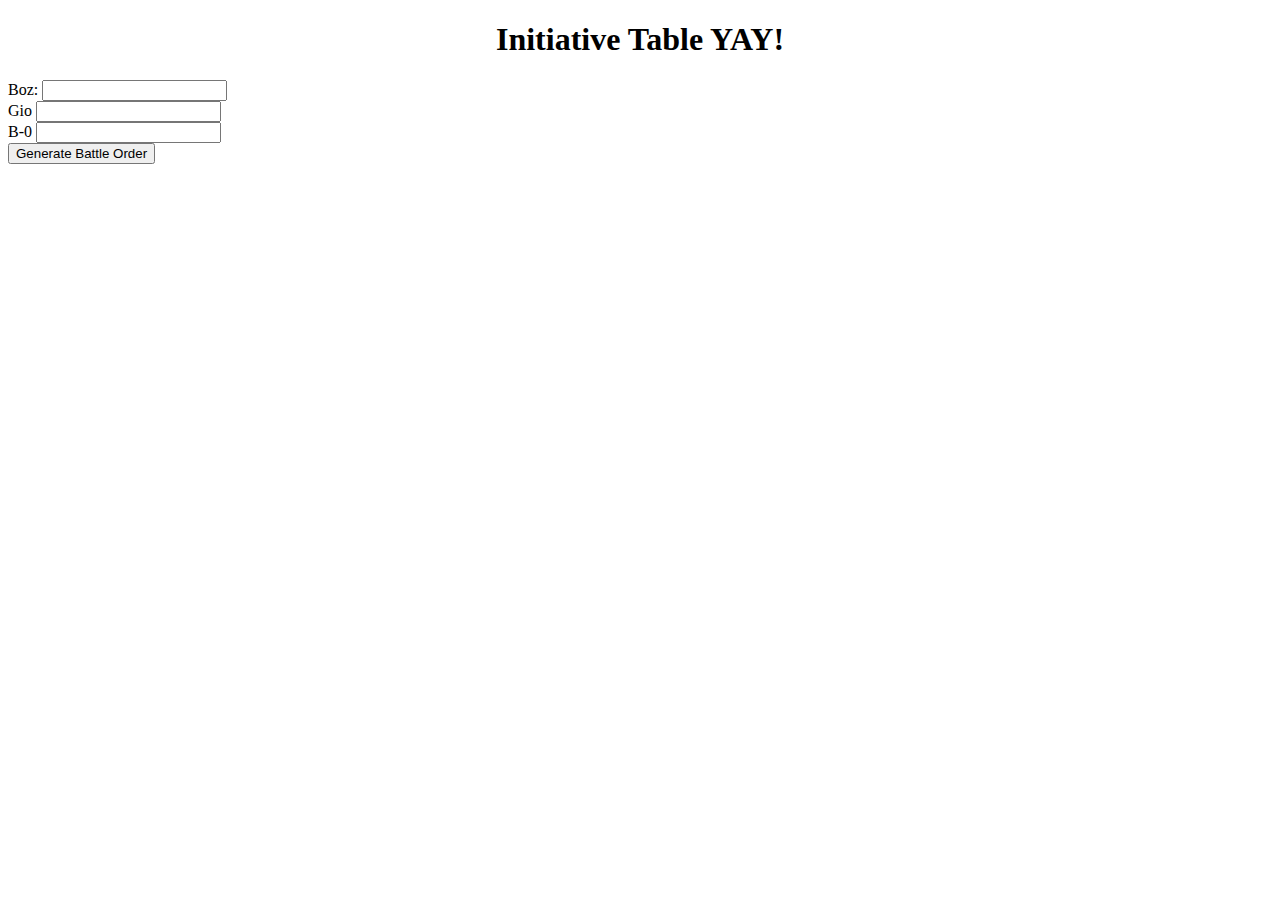
<file: dungeonAssistant/HTML/SWDD website/battlestart.html>
<!DOCTYPE html>
<html>
  <meta charset="UTF-8" />
  <meta name="viewport" content="width=device-width, initial-scale=1.0" />
  <head>
    <title>Initiative Table</title>
    <h1 style="text-align: center">Initiative Table YAY!</h1>
  </head>
  <body>
    <label for="bozinit">Boz:</label>
    <input type="number" id="bozinit" />
    <br />
    <label for="gioinit">Gio</label>
    <input type="number" id="gioinit" />
    <br />
    <label for="B-0init">B-0</label>
    <input type="number" id="B-0init" />
    <br />
    <button onclick="generateBattleOrder()">Generate Battle Order</button>
    <p id="result"></p>

    <script>
      function generateBattleOrder() {
        var bozInit = parseInt(document.getElementById("bozinit").value, 10);
        var gioInit = parseInt(document.getElementById("gioinit").value, 10);
        var b0Init = parseInt(document.getElementById("B-0init").value, 10);

        var initiatives = [
          { name: "Boz", value: bozInit },
          { name: "Gio", value: gioInit },
          { name: "B-0", value: b0Init },
        ];

        initiatives.sort(function (a, b) {
          return b.value - a.value;
        });

        var resultText = "Battle Order: ";
        for (var i = 0; i < initiatives.length; i++) {
          resultText +=
            initiatives[i].name + " (" + initiatives[i].value + "), ";
        }
        resultText = resultText.slice(0, -2); // Remove the trailing comma and space

        document.getElementById("result").innerText = resultText;
      }
    </script>
  </body>
</html>
</file>
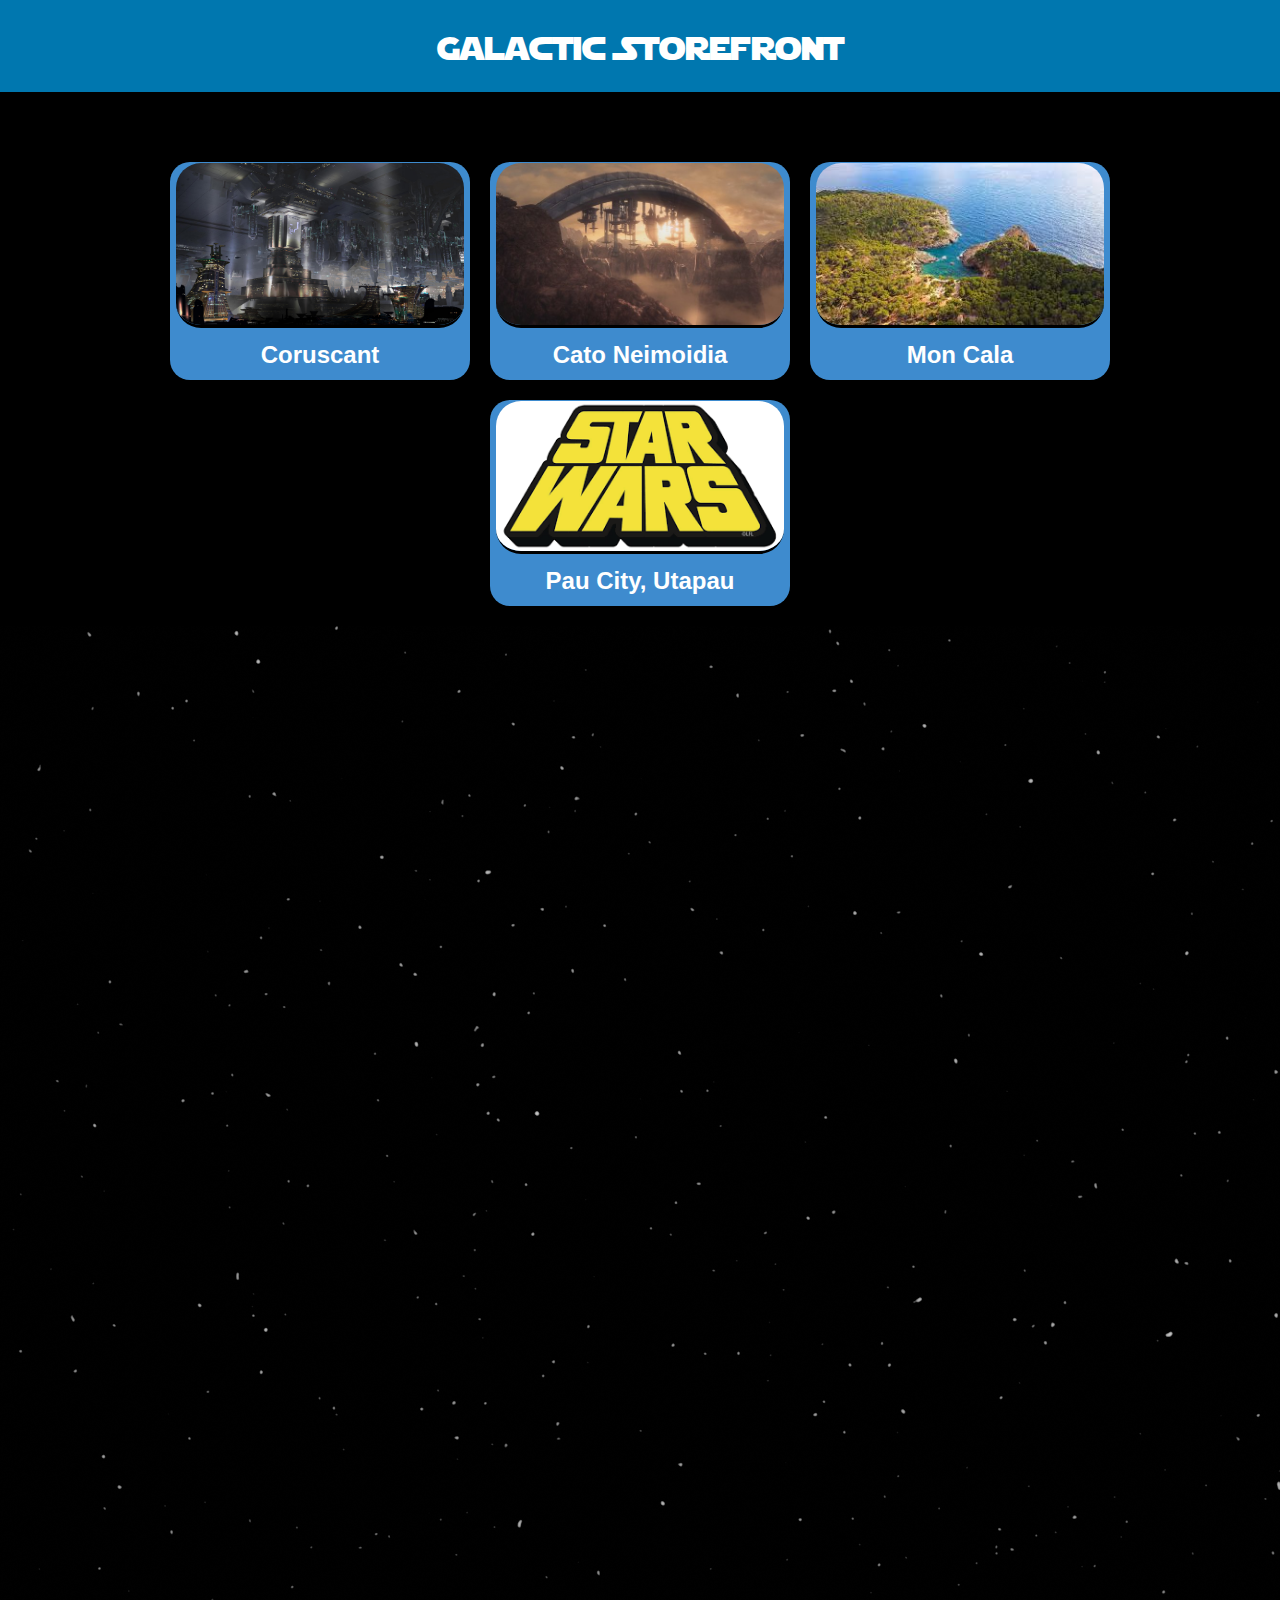
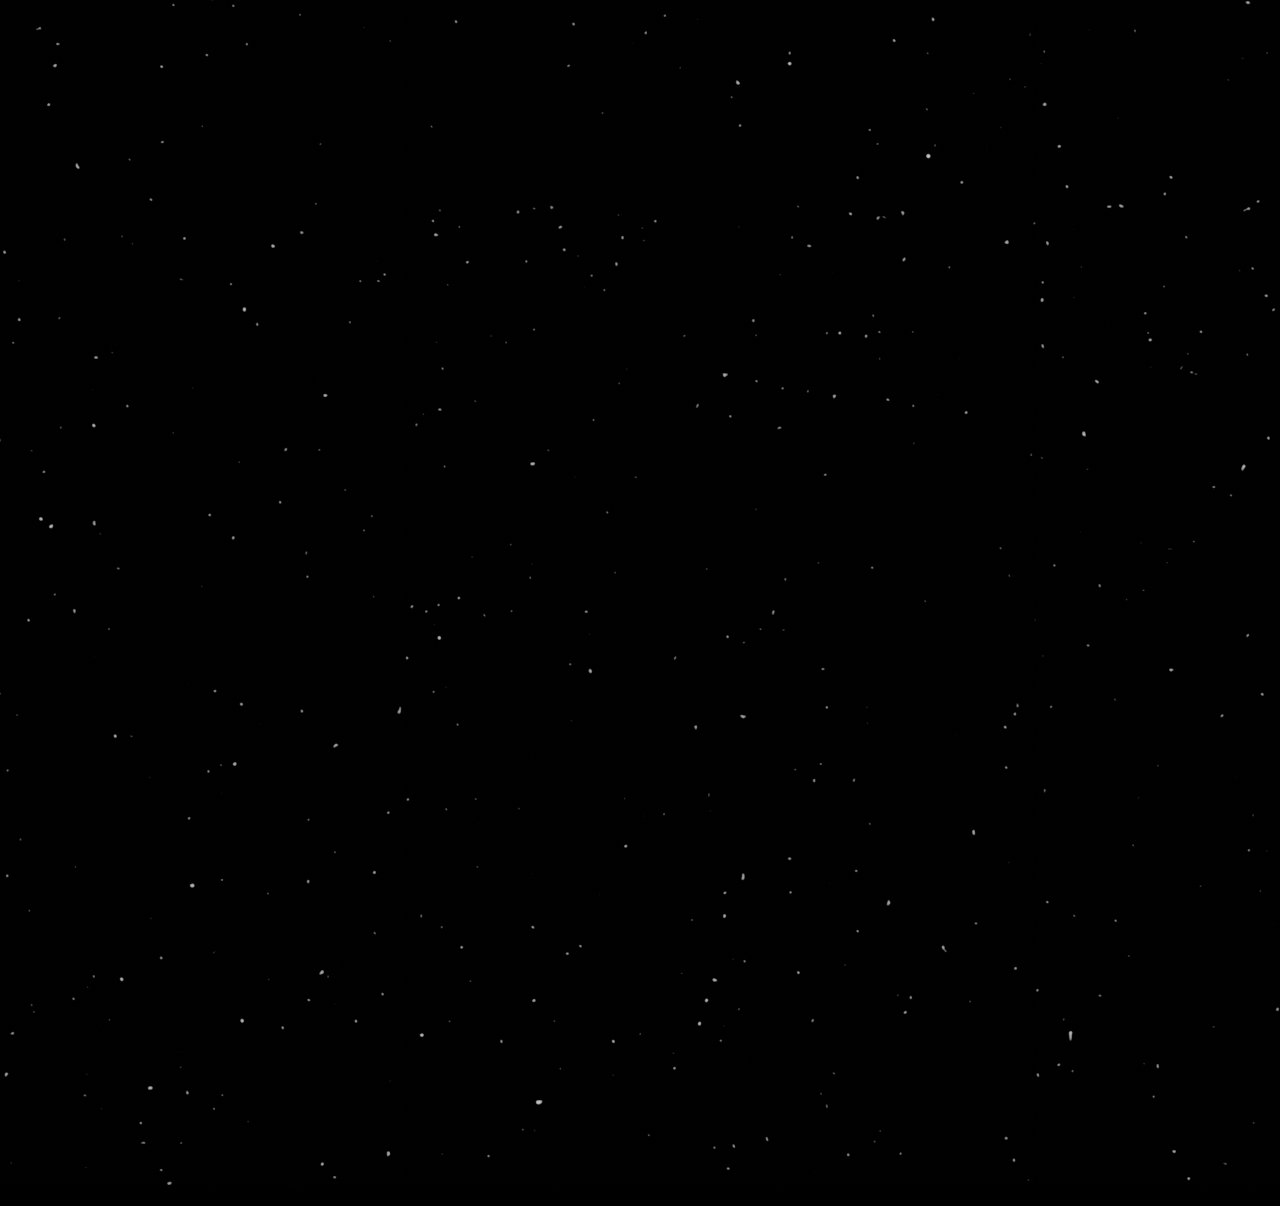
<file: dungeonAssistant/HTML/SWDD website/shopping.html>
<!DOCTYPE html>
<html lang="en">
  <head>
    <meta charset="UTF-8" />
    <meta name="viewport" content="width=device-width, initial-scale=1.0" />
    <title>Galactic Storefront</title>
    <style>
      body {
        background-color: black;
        font-family: Arial, sans-serif;
        color: white;
        margin: 0;
        padding: 0;
      }

      .header-main {
        background-color: rgb(0, 119, 175);
        padding: 20px;
        text-align: center;
        color: white;
        font-size: 2rem;
        margin-bottom: 50px;
        font-family: star jedi;
      }

      .buttonCollection {
        display: flex;
        flex-wrap: wrap;
        justify-content: center;
        gap: 20px;
        padding: 20px;
        justify-content: center;
      }

      .locationBox {
        background-color: rgb(62, 139, 206);
        border: none;
        border-radius: 20px;
        overflow: hidden;
        transition: transform 0.3s ease;
        text-align: center;
        width: 300px;
        cursor: pointer;
        color: white;
        justify-content: center;
      }

      .locationBox img {
        width: 100%;
        height: auto;
        border-bottom: 3px solid black;
        border-radius: 25px;
      }

      .locationBox h1 {
        margin: 10px 0;
        font-size: 1.5rem;
      }

      .locationBox:hover {
        transform: scale(1.05);
        background-color: brown;
      }

      .cover {
        width: 100%;
        height: 100%;
      }

      @font-face {
        font-family: "star jedi";
        src: url(fonts/Starjedi.ttf);
      }
    </style>
  </head>
  <body>
    <div class="cover">
      <div class="header-main">Galactic Storefront</div>

      <div class="buttonCollection" onclick="//Open Coruscant shop">
        <button class="locationBox">
          <img src="website images/Level1313.jpg" alt="Coruscant" />
          <h1>Coruscant</h1>
        </button>

        <button class="locationBox" onclick="//open Cato Neimoidia">
          <img src="website images/Cato Nemoidia.jpeg" alt="Cato Neimoidia" />
          <h1>Cato Neimoidia</h1>
        </button>

        <button class="locationBox" onclick="//open Mon Cala shop">
          <img src="website images/beach.jpeg" alt="Mon Cala" />
          <h1>Mon Cala</h1>
        </button>

        <button class="locationBox" onclick="//open Utapau shop">
          <img src="website images/StarWarslogo.png" alt="Utapau" />
          <h1>Pau City, Utapau</h1>
        </button>
        <img src="./website images/Homepage_Background.png" src="asdf" />
      </div>
    </div>

    <script>
      class Item {
        constructor(name, price, sellPrice, type, location, description) {
          this.name = name;
          this.price = price;
          this.sellPrice = sellPrice;
          this.type = type;
          this.location = location;
          this.description = description;
        }
        getName() {
          return this.name;
        }
        getPrice() {
          return this.price;
        }
        getSellPrice() {
          return this.sellPrice;
        }
        getType() {
          return this.type;
        }
        getLocation() {
          return this.location;
        }
        getDescription() {
          return this.description;
        }
        setName(n) {
          this.name = n;
        }
        setPrice(p) {
          this.price = p;
        }
        setSellPrice(sp) {
          this.sellPrice = sp;
        }
        setType(t) {
          this.type = type;
        }
        setLocation(l) {
          this.location = location;
        }
        setDescription(d) {
          this.description = description;
        }
      }
      const items = [
        new Item(
          "Jawa Juice",
          10,
          5,
          "Healing Item",
          "Coruscant",
          "A refreshing drink."
        ),
        new Item(
          "Map Scanner",
          100,
          50,
          "Tool",
          "Coruscant",
          "Helps you find your way."
        ),
        new Item(
          "Trackers",
          200,
          100,
          "Tech",
          "Coruscant",
          "Used for tracking objects."
        ),
        new Item(
          "Animal Feed",
          5,
          2,
          "Supply",
          "Coruscant",
          "Food for animals."
        ),
        new Item("Pod", 1000, 500, "Vehicle", "Coruscant", "A fast pod."),
        new Item(
          "Pod Engine",
          3000,
          1500,
          "Vehicle",
          "Coruscant",
          "Engine for a pod."
        ),
        new Item(
          "Pod cable",
          500,
          250,
          "Vehicle Part",
          "Coruscant",
          "Cable for a pod."
        ),

        new Item(
          "B1 head",
          50,
          25,
          "Part",
          "Cato Neimoidia",
          "Part of a B1 droid."
        ),
        new Item(
          "B1 body",
          100,
          50,
          "Part",
          "Cato Neimoidia",
          "Body of a B1 droid."
        ),
        new Item(
          "B1 arm",
          40,
          20,
          "Part",
          "Cato Neimoidia",
          "Arm of a B1 droid."
        ),
        new Item(
          "B1 leg",
          40,
          20,
          "Part",
          "Cato Neimoidia",
          "Leg of a B1 droid."
        ),
        new Item(
          "DL-44",
          500,
          250,
          "Weapon",
          "Cato Neimoidia",
          "Blaster pistol."
        ),
        new Item(
          "VibroBlade",
          150,
          75,
          "Weapon",
          "Cato Neimoidia",
          "A close-combat weapon."
        ),
        new Item(
          "B-1 Blaster",
          300,
          150,
          "Weapon",
          "Cato Neimoidia",
          "Blaster for B1 droids."
        ),
        new Item(
          "Magnoid charge",
          100,
          50,
          "Explosive",
          "Cato Neimoidia",
          "An explosive charge."
        ),

        new Item("Cart", 100, 50, "Vehicle", "Utapau", "A simple cart."),
        new Item(
          "Flying Cart",
          1000,
          500,
          "Vehicle",
          "Utapau",
          "A flying cart."
        ),
        new Item(
          "Thermal Charges",
          300,
          150,
          "Explosive",
          "Utapau",
          "High-impact explosives."
        ),
        new Item(
          "Magnoid Relays",
          250,
          125,
          "Part",
          "Utapau",
          "Relay for magnoid tech."
        ),
        new Item(
          "Dismantler",
          800,
          400,
          "Tool",
          "Utapau",
          "Used to dismantle devices."
        ),
      ];

      // Example usage
      items.forEach((item) => {
        console.log(
          `${item.getName()} (${item.getLocation()}): ${item.getDescription()}`
        );
      });
    </script>
  </body>
</html>
</file>
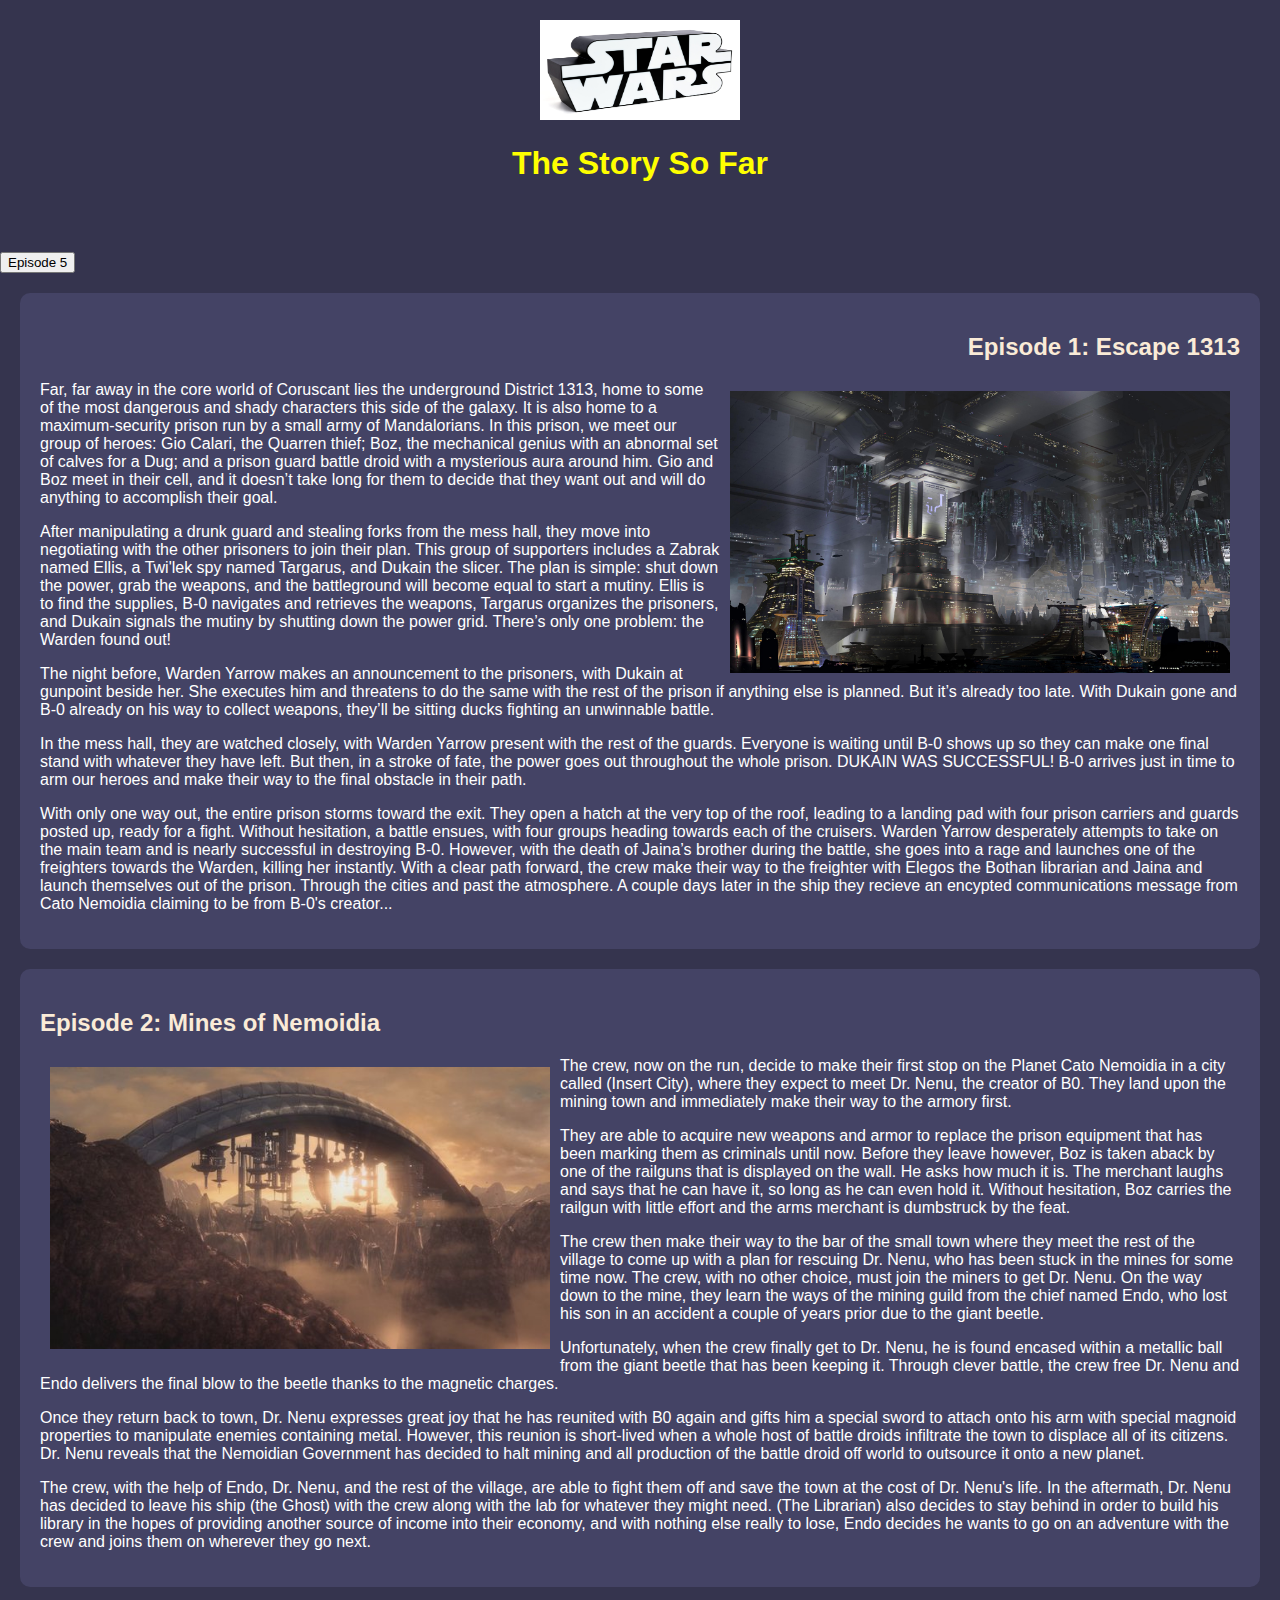
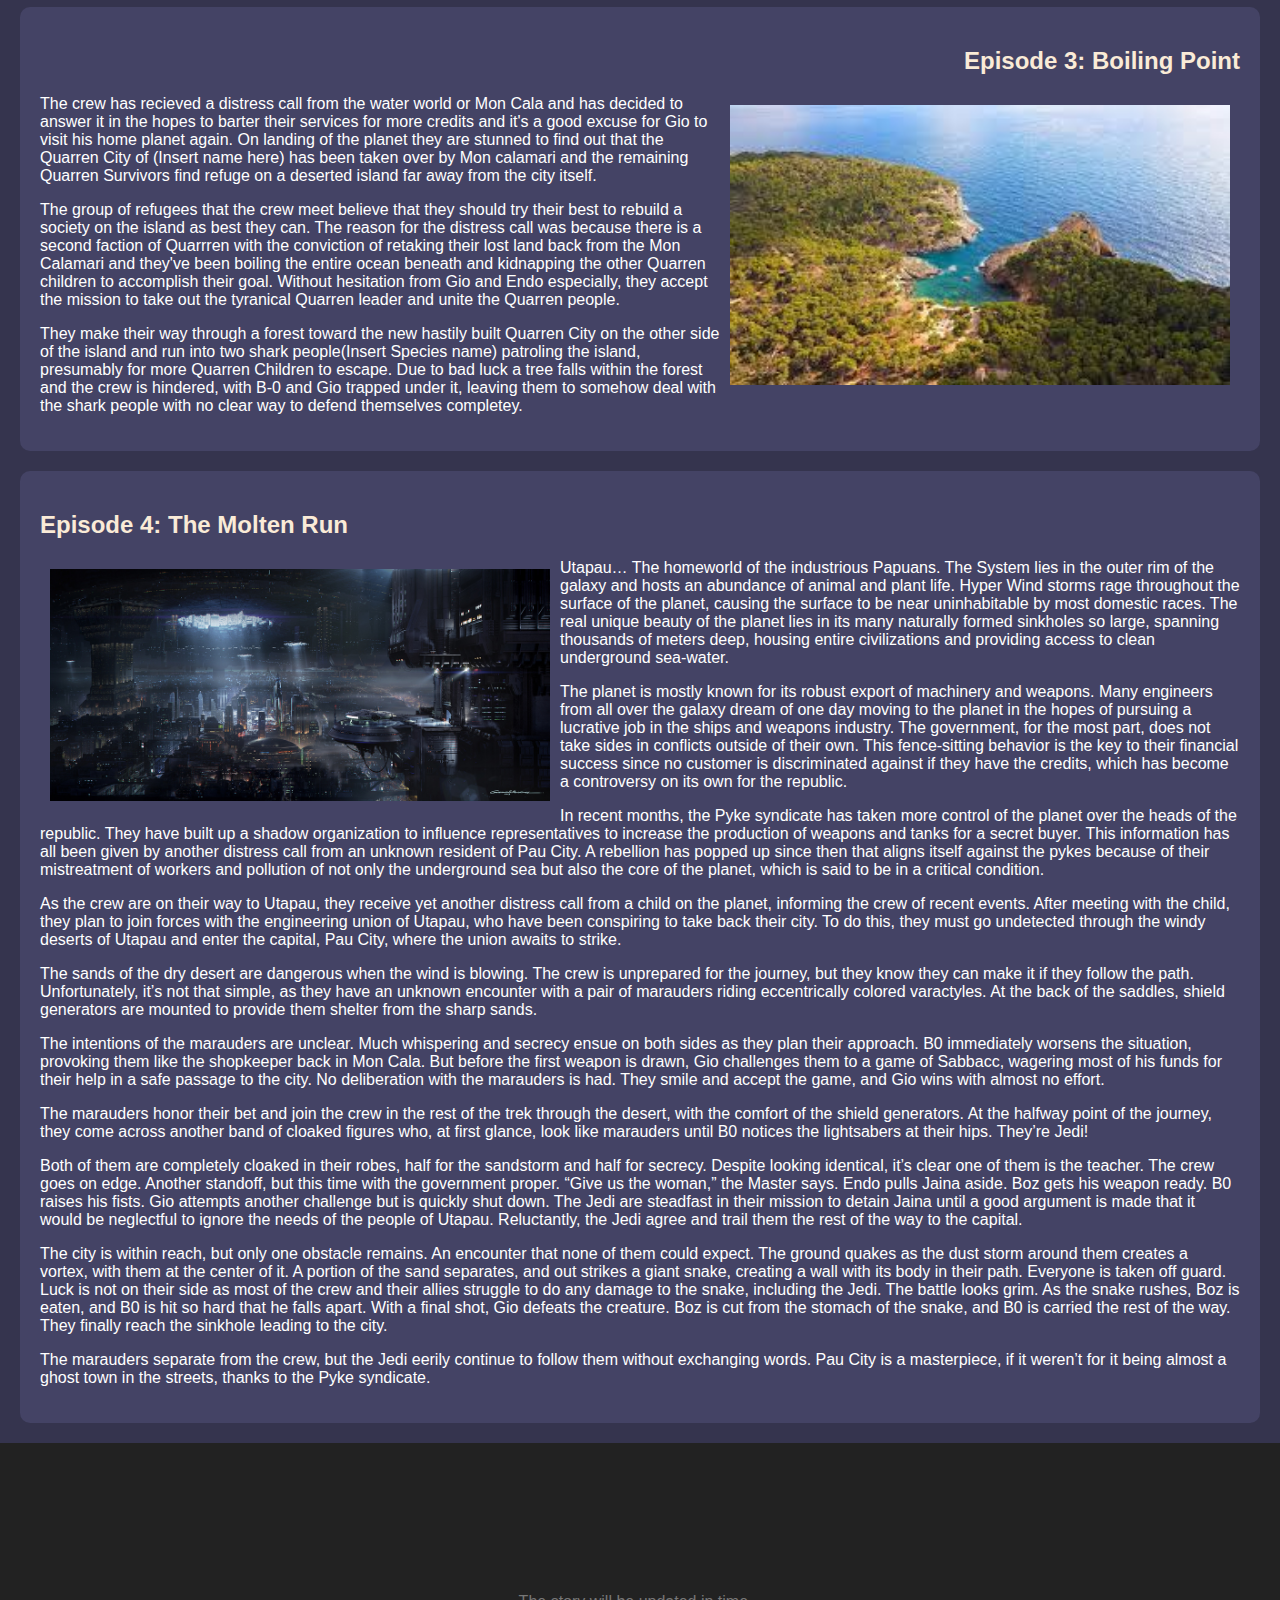
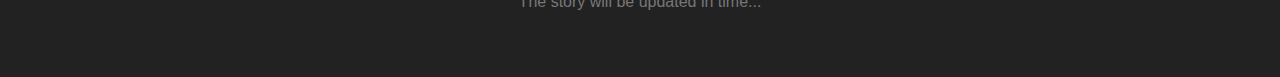
<file: dungeonAssistant/HTML/SWDD website/story.html>
<!DOCTYPE html>
<html lang="en">
  <head>
    <meta charset="UTF-8" />
    <meta name="viewport" content="width=device-width, initial-scale=1.0" />
    <title>The Story So Far</title>
    <style>
      body {
        background-color: #35344e;
        color: #ffffff;
        font-family: Arial, Helvetica, sans-serif;
        margin: 0;
        padding: 0;
      }
      header {
        text-align: center;
        padding: 20px;
      }
      header img {
        height: 100px;
        width: 200px;
      }
      .title {
        color: yellow;
        margin-bottom: 50px;
      }
      .episode {
        margin: 20px;
        padding: 20px;
        border-radius: 10px;
        background-color: #444365;
      }
      .episode h2 {
        color: antiquewhite;
      }
      .rightimage,
      .leftimage {
        margin: 10px;
        width: 500px;
        height: auto;
      }
      .rightimage {
        float: right;
      }
      .leftimage {
        float: left;
      }
      .clearfix {
        overflow: auto;
      }
      footer {
        text-align: center;
        padding: 50px;
        background-color: #222;
        color: #777;
      }
      .highlight {
        background-color: yellow;
        color: black;
      }
    </style>
  </head>
  <body>
    <header>
      <img src="./website images/Star Wars LOGO.jpeg" alt="The Star Wars logo for the campaign"/>
      <h1 class="title">The Story So Far</h1>
    </header>
    <button onclick="">Episode 5</button>
    <section class="episode clearfix">
      <h2 style="text-align: right">Episode 1: Escape 1313</h2>
      <img
        class="rightimage"
        src="./website images/Level1313.jpg"
        alt="An image of the underworld 1313 Coruscant"
      />
      <p>
        Far, far away in the core world of Coruscant lies the underground
        District 1313, home to some of the most dangerous and shady characters
        this side of the galaxy. It is also home to a maximum-security prison
        run by a small army of Mandalorians. In this prison, we meet our group
        of heroes: Gio Calari, the Quarren thief; Boz, the mechanical genius
        with an abnormal set of calves for a Dug; and a prison guard battle
        droid with a mysterious aura around him. Gio and Boz meet in their cell,
        and it doesn’t take long for them to decide that they want out and will
        do anything to accomplish their goal.
      </p>
      <p>
        After manipulating a drunk guard and stealing forks from the mess hall,
        they move into negotiating with the other prisoners to join their plan.
        This group of supporters includes a Zabrak named Ellis, a Twi'lek spy
        named Targarus, and Dukain the slicer. The plan is simple: shut down the
        power, grab the weapons, and the battleground will become equal to start
        a mutiny. Ellis is to find the supplies, B-0 navigates and retrieves the
        weapons, Targarus organizes the prisoners, and Dukain signals the mutiny
        by shutting down the power grid. There’s only one problem: the Warden
        found out!
      </p>
      <p>
        The night before, Warden Yarrow makes an announcement to the prisoners,
        with Dukain at gunpoint beside her. She executes him and threatens to do
        the same with the rest of the prison if anything else is planned. But
        it’s already too late. With Dukain gone and B-0 already on his way to
        collect weapons, they’ll be sitting ducks fighting an unwinnable battle.
      </p>
      <p>
        In the mess hall, they are watched closely, with Warden Yarrow present
        with the rest of the guards. Everyone is waiting until B-0 shows up so
        they can make one final stand with whatever they have left. But then, in
        a stroke of fate, the power goes out throughout the whole prison. DUKAIN
        WAS SUCCESSFUL! B-0 arrives just in time to arm our heroes and make
        their way to the final obstacle in their path.
      </p>
      <p>
        With only one way out, the entire prison storms toward the exit. They
        open a hatch at the very top of the roof, leading to a landing pad with
        four prison carriers and guards posted up, ready for a fight. Without
        hesitation, a battle ensues, with four groups heading towards each of
        the cruisers. Warden Yarrow desperately attempts to take on the main
        team and is nearly successful in destroying B-0. However, with the death
        of Jaina’s brother during the battle, she goes into a rage and launches
        one of the freighters towards the Warden, killing her instantly. With a
        clear path forward, the crew make their way to the freighter with Elegos
        the Bothan librarian and Jaina and launch themselves out of the prison.
        Through the cities and past the atmosphere. A couple days later in the
        ship they recieve an encypted communications message from Cato Nemoidia
        claiming to be from B-0's creator...
      </p>
    </section>

    <section class="episode clearfix">
      <h2 style="text-align: left">Episode 2: Mines of Nemoidia</h2>
      <img class="leftimage" src="./website images/Cato Nemoidia.jpeg" alt="Cato Nemoidia" />
      <p>
        The crew, now on the run, decide to make their first stop on the Planet
        Cato Nemoidia in a city called (Insert City), where they expect to meet
        Dr. Nenu, the creator of B0. They land upon the mining town and
        immediately make their way to the armory first.
      </p>
      <p>
        They are able to acquire new weapons and armor to replace the prison
        equipment that has been marking them as criminals until now. Before they
        leave however, Boz is taken aback by one of the railguns that is
        displayed on the wall. He asks how much it is. The merchant laughs and
        says that he can have it, so long as he can even hold it. Without
        hesitation, Boz carries the railgun with little effort and the arms
        merchant is dumbstruck by the feat.
      </p>
      <p>
        The crew then make their way to the bar of the small town where they
        meet the rest of the village to come up with a plan for rescuing Dr.
        Nenu, who has been stuck in the mines for some time now. The crew, with
        no other choice, must join the miners to get Dr. Nenu. On the way down
        to the mine, they learn the ways of the mining guild from the chief
        named Endo, who lost his son in an accident a couple of years prior due
        to the giant beetle.
      </p>
      <p>
        Unfortunately, when the crew finally get to Dr. Nenu, he is found
        encased within a metallic ball from the giant beetle that has been
        keeping it. Through clever battle, the crew free Dr. Nenu and Endo
        delivers the final blow to the beetle thanks to the magnetic charges.
      </p>
      <p>
        Once they return back to town, Dr. Nenu expresses great joy that he has
        reunited with B0 again and gifts him a special sword to attach onto his
        arm with special magnoid properties to manipulate enemies containing
        metal. However, this reunion is short-lived when a whole host of battle
        droids infiltrate the town to displace all of its citizens. Dr. Nenu
        reveals that the Nemoidian Government has decided to halt mining and all
        production of the battle droid off world to outsource it onto a new
        planet.
      </p>
      <p>
        The crew, with the help of Endo, Dr. Nenu, and the rest of the village,
        are able to fight them off and save the town at the cost of Dr. Nenu's
        life. In the aftermath, Dr. Nenu has decided to leave his ship (the
        Ghost) with the crew along with the lab for whatever they might need.
        (The Librarian) also decides to stay behind in order to build his
        library in the hopes of providing another source of income into their
        economy, and with nothing else really to lose, Endo decides he wants to
        go on an adventure with the crew and joins them on wherever they go
        next.
      </p>
    </section>

    <section class="episode clearfix">
      <h2 style="text-align: right">Episode 3: Boiling Point</h2>
      <img
        class="rightimage"
        src="./website images/beach.jpeg"
        alt="An image of the underworld 1313 Coruscant"
      />
      <p>
        The crew has recieved a distress call from the water world or Mon Cala
        and has decided to answer it in the hopes to barter their services for
        more credits and it's a good excuse for Gio to visit his home planet again. On landing of the planet they are stunned 
        to find out that the Quarren City of (Insert name here) has been taken over by Mon calamari and the remaining Quarren 
        Survivors find refuge on a deserted island far away from the city itself.
      </p>
    </p>
      The group of refugees that the crew meet believe that they should try their best to rebuild a society on the island as best they can. 
      The reason for the distress call was because there is a second faction of Quarrren with the conviction of retaking their lost land
      back from the Mon Calamari and they've been boiling the entire ocean beneath and kidnapping the other Quarren children to accomplish their goal.
      Without hesitation from Gio and Endo especially, they accept the mission to take out the tyranical Quarren leader and unite the Quarren people.     
    </p>
    <p>
      They make their way through a forest toward the new hastily built Quarren City on the other side of the island and run into two shark people(Insert Species name)
      patroling the island, presumably for more Quarren Children to escape. Due to bad luck a tree falls within the forest and the crew
      is hindered, with B-0 and Gio trapped under it, leaving them to somehow deal with the shark people with no clear way to defend themselves
      completey. 
    </p>
    </section>

    <section class="episode clearfix">
      <h2 style="text-align: left">Episode 4: The Molten Run</h2>
      <img class="leftimage" src="./website images/underworld.jpeg" alt="Utapau" />
      <p>
        Utapau… The homeworld of the industrious Papuans. The System lies in the outer rim of the galaxy and hosts an abundance of animal and plant life. 
        Hyper Wind storms rage throughout the surface of the planet, causing the surface to be near uninhabitable by most domestic races. The real unique beauty of the planet lies in its many naturally formed sinkholes so large, spanning thousands of meters deep, housing entire civilizations and providing access to clean underground sea-water. 
    </p>
    
    <p>
        The planet is mostly known for its robust export of machinery and weapons. 
        Many engineers from all over the galaxy dream of one day moving to the planet in the hopes of pursuing a lucrative job in the ships and weapons industry. 
        The government, for the most part, does not take sides in conflicts outside of their own. This fence-sitting behavior is the key to their financial 
        success since no customer is discriminated against if they have the credits, which has become a controversy on its own for the republic. 
    </p>
    
    <p>
        In recent months, the Pyke syndicate has taken more control of the planet over the heads of the republic. 
        They have built up a shadow organization to influence representatives to increase the production of weapons 
        and tanks for a secret buyer. This information has all been given by another distress call from an unknown resident of Pau City. 
        A rebellion has popped up since then that aligns itself against the pykes because of their mistreatment of workers and pollution of not only the underground sea but also the core of the planet, 
        which is said to be in a critical condition. 
    </p>
    
    <p>
        As the crew are on their way to Utapau, they receive yet another distress call from a child on the planet, 
        informing the crew of recent events. After meeting with the child, they plan to join forces with the engineering union of Utapau, 
        who have been conspiring to take back their city. To do this, they must go undetected through the windy deserts of Utapau and enter 
        the capital, Pau City, where the union awaits to strike. 
    </p>
    
    <p>
        The sands of the dry desert are dangerous when the wind is blowing. The crew is unprepared for the journey, 
        but they know they can make it if they follow the path. Unfortunately, it’s not that simple, as they have an unknown 
        encounter with a pair of marauders riding eccentrically colored varactyles. At the back of the saddles, 
        shield generators are mounted to provide them shelter from the sharp sands. 
    </p>
    
    <p>
        The intentions of the marauders are unclear. Much whispering and secrecy ensue on both sides as they plan their approach. B0 immediately worsens the situation, provoking them like the shopkeeper back in Mon Cala. But before the first weapon is drawn, Gio challenges them to a game of Sabbacc, wagering most of his funds for their help in a safe passage to the city. No deliberation with the marauders is had. They smile and accept the game, and Gio wins with almost no effort. 
    </p>
    
    <p>
        The marauders honor their bet and join the crew in the rest of the trek through the desert, with the comfort of the shield generators. 
        At the halfway point of the journey, they come across another band of cloaked figures who, at first glance, look like marauders until B0 
        notices the lightsabers at their hips. They’re Jedi! 
    </p>
    
    <p>
        Both of them are completely cloaked in their robes, half for the sandstorm and half for secrecy. 
        Despite looking identical, it’s clear one of them is the teacher. The crew goes on edge. Another standoff, but this time with the government proper. 
        “Give us the woman,” the Master says. Endo pulls Jaina aside. Boz gets his weapon ready. B0 raises his fists. Gio attempts another challenge but is quickly shut down. 
        The Jedi are steadfast in their mission to detain Jaina until a good argument is made that it would be neglectful to ignore the needs of the people of Utapau. 
        Reluctantly, the Jedi agree and trail them the rest of the way to the capital. 
    </p>
    
    <p>
        The city is within reach, but only one obstacle remains. An encounter that none of them could expect. 
        The ground quakes as the dust storm around them creates a vortex, with them at the center of it. 
        A portion of the sand separates, and out strikes a giant snake, creating a wall with its body in their path. 
        Everyone is taken off guard. Luck is not on their side as most of the crew and their allies struggle to do any damage to the snake, including the Jedi. The battle looks grim. 
        As the snake rushes, Boz is eaten, and B0 is hit so hard that he falls apart. With a final shot, Gio defeats the creature. 
        Boz is cut from the stomach of the snake, and B0 is carried the rest of the way. They finally reach the sinkhole leading to the city. 
    </p>
    
    <p>
        The marauders separate from the crew, but the Jedi eerily continue to follow them without exchanging words. 
        Pau City is a masterpiece, if it weren’t for it being almost a ghost town in the streets, thanks to the Pyke syndicate.
    </p>
    </section>

    <footer>
      <p style="margin-top: 100px">The story will be updated in time...</p>
    </footer>
  </body>
</html>
</file>
